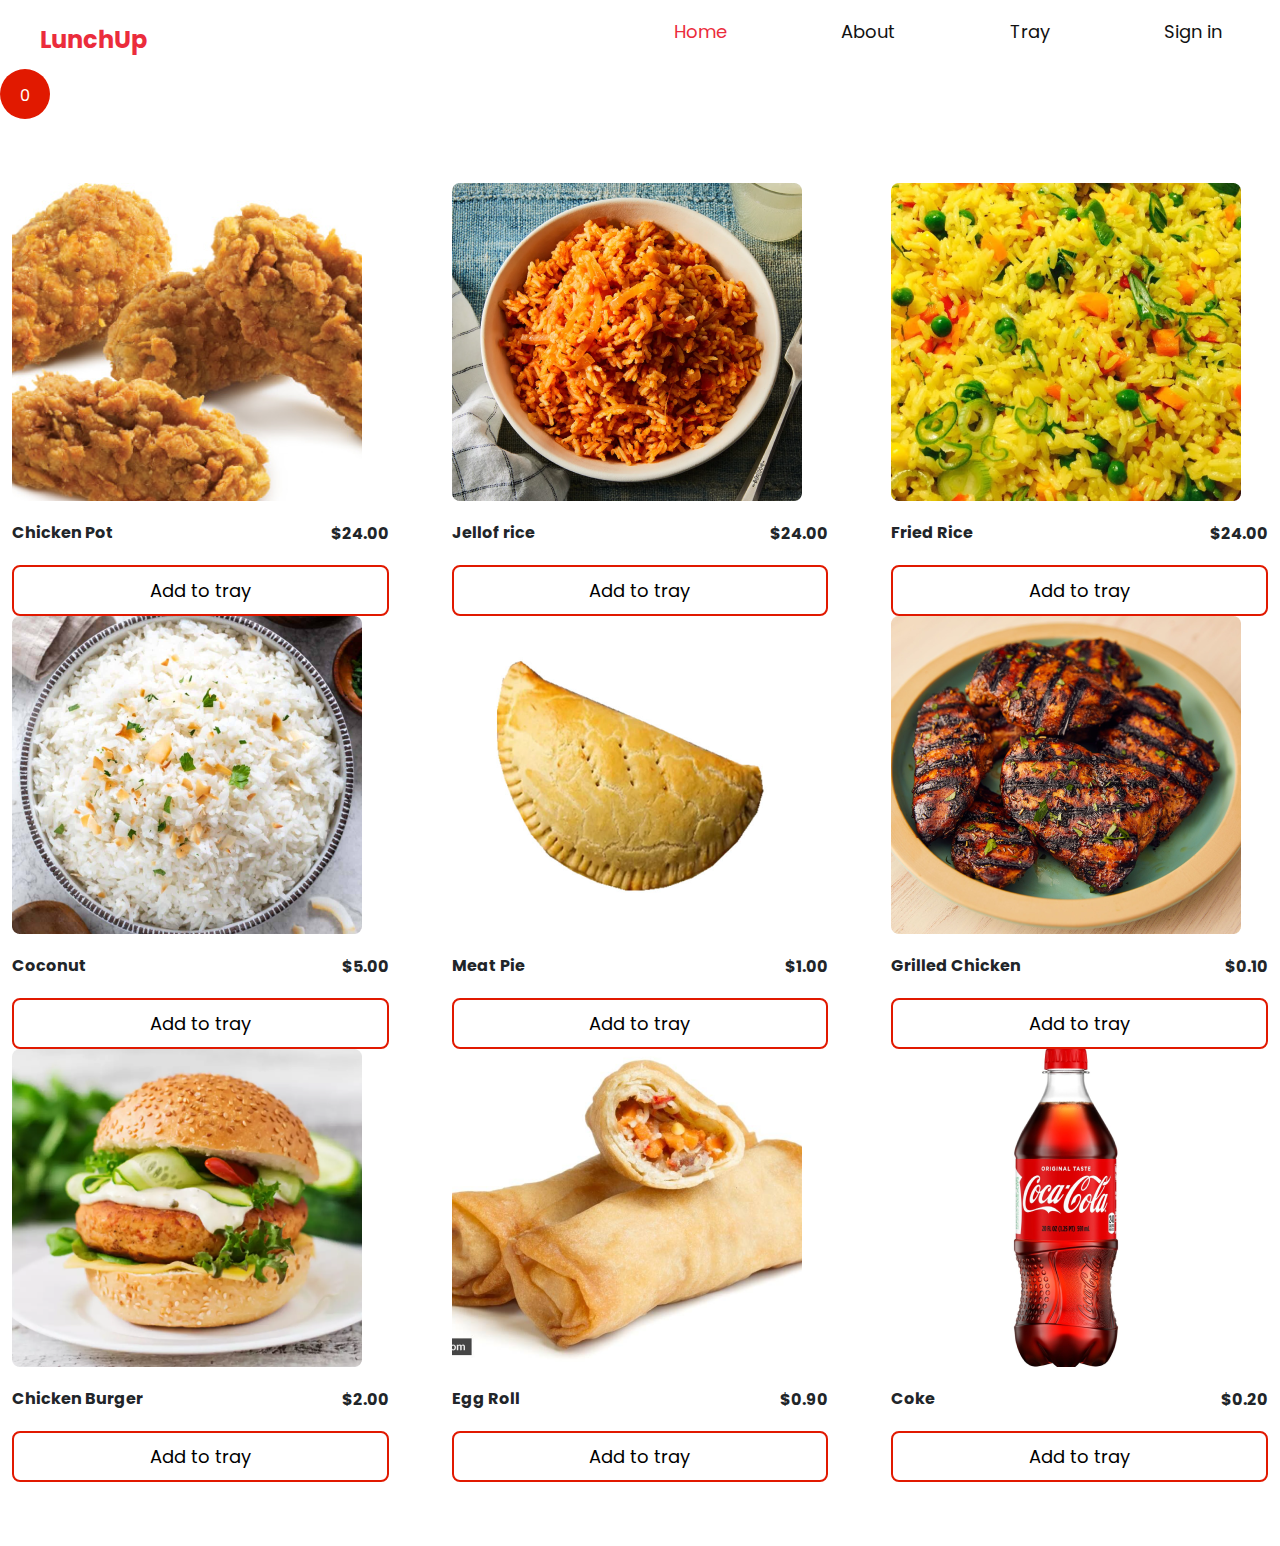
<file: foods.html>
<!DOCTYPE html>
<html>
<head>
    <meta charset='utf-8'>
    <meta http-equiv='X-UA-Compatible' content='IE=edge'>
    <title>Select Food</title>
    <meta name='viewport' content='width=device-width, initial-scale=1'>
    <link rel="shortcut icon" href="./img/favicon.png" type="image/x-icon">
    <link rel="stylesheet" href="https://cdn.jsdelivr.net/npm/bootstrap@5.0.2/dist/css/bootstrap.min.css">
    <link rel="stylesheet" href="./Css/foods.css">
    <link href='https://unpkg.com/boxicons@2.0.9/css/boxicons.min.css' rel='stylesheet'>
   <link href="https://fonts.googleapis.com/css?family=Poppins:100,100italic,200,200italic,300,300italic
   ,regular,italic,500,500italic,600,600italic,700,700italic,800,800italic,900,900italic" rel="stylesheet" />

</head>
<body>

    <header>
        <nav class="nav-bar">
            <div class="nav-bar__logo">
                LunchUp
            </div>
            <ul class="nav-bar__list">
                <li class="nav-bar__list__item nav-bar__list__item--active">
                    <a href="#">Home</a>
                </li>
                <li class="nav-bar__list__item">
                    <a href="#">About</a>
                </li>
                <li class="nav-bar__list__item">
                    <a href="tray.html">Tray</a>
                </li>
                <li class="nav-bar__list__item">
                    <a href="#">Sign in</a>
                </li>
                <li class="nav-bar__list__item nav-bar__list__item--btn">
                    <a href="#">Create account</a>
                </li>
            </ul>
        </nav>
    </header>
    <main>
        <div class="food_item">

            <div id = 'number' class="number">0</div>
        </div>
    <section class="container-fluid py-5 my-3" >
        <div class="food__container">
            <div class="food__container__img">
                <img src="./img/chicken-pot.png" alt="chicken pot">
            </div>
            <div class=" d-flex justify-content-between py-3 food__container__label">
                <p class="food__container__food-name my-0 py-1">Chicken Pot</p>
                <p class = 'fw-bolder food__container__price my-0'> $24.00</p>
            </div>
            
                <button id = 'btn' onclick = 'count()' class=" food__container__CTA my-0">Add to tray</button>
            
        </div>
        <div class="food__container">
            <div class="food__container__img">
                <img src="./img/jollof-rice.png" alt="chicken pot">
            </div>
            <div class=" d-flex justify-content-between py-3 food__container__label">
                <p class="food__container__food-name my-0 py-1">Jellof rice</p>
                <p class = 'fw-bolder food__container__price my-0'> $24.00</p>
            </div>
            
                <button id = 'btn' onclick = 'count()' class="food__container__CTA my-0">Add to tray</button>
            
        </div>
        <div class="food__container ">
            <div class="food__container__img">
                <img src="./img/fried-rice.png" alt="chicken pot">
            </div>
            <div class=" d-flex justify-content-between py-3 food__container__label">
                <p class="food__container__food-name my-0 py-1">Fried Rice</p>
                <p class = 'fw-bolder food__container__price my-0'> $24.00</p>
            </div>
            
                <button id = 'btn' onclick = 'count()' class="food__container__CTA my-0">Add to tray</button>
            
        </div>
        <div class="food__container">
            <div class="food__container__img">
                <img src="./img/coconut-rice.png" alt="chicken pot">
            </div>
            <div class=" d-flex justify-content-between py-3 food__container__label">
                <p class="food__container__food-name my-0 py-1">Coconut</p>
                <p class = 'fw-bolder food__container__price my-0'> $5.00</p>
            </div>
            
                <button id = 'btn' onclick = 'count()' class="food__container__CTA my-0">Add to tray</button>
            
        </div>
        <div class="food__container">
            <div class="food__container__img">
                <img src="./img/meatpie.png" alt="chicken pot">
            </div>
            <div class=" d-flex justify-content-between py-3 food__container__label">
                <p class="food__container__food-name my-0 py-1">Meat Pie</p>
                <p class = 'fw-bolder food__container__price my-0'> $1.00</p>
            </div>
            
                <button id = 'btn' onclick = 'count()' class="food__container__CTA my-0">Add to tray</button>
            
        </div>
        <div class="food__container ">
            <div class="food__container__img">
                <img src="./img/grilled-chicken.png" alt="chicken pot">
            </div>
            <div class=" d-flex justify-content-between py-3 food__container__label">
                <p class="food__container__food-name my-0 py-1">Grilled Chicken</p>
                <p class = 'fw-bolder food__container__price my-0'> $0.10</p>
            </div>
            
                <button id = 'btn' onclick = 'count()' class="food__container__CTA my-0">Add to tray</button>
            
        </div>
        <div class="food__container">
            <div class="food__container__img">
                <img src="./img/chicken-burger.png" alt="chicken pot">
            </div>
            <div class=" d-flex justify-content-between py-3 food__container__label">
                <p class="food__container__food-name my-0 py-1">Chicken Burger</p>
                <p class = 'fw-bolder food__container__price my-0'> $2.00</p>
            </div>
            
                <button id = 'btn' onclick = 'count()' class="food__container__CTA my-0">Add to tray</button>
            
        </div>
        <div class="food__container">
            <div class="food__container__img">
                <img src="./img/egg-roll.png" alt="chicken pot">
            </div>
            <div class=" d-flex justify-content-between py-3 food__container__label">
                <p class="food__container__food-name my-0 py-1">Egg Roll</p>
                <p class = 'fw-bolder food__container__price my-0'> $0.90</p>
            </div>
            
                <button id = 'btn' onclick = 'count()' class="food__container__CTA my-0">Add to tray</button>
            
        </div>
        <div class="food__container ">
            <div class="food__container__img">
                <img src="./img/coke.png" alt="chicken pot">
            </div>
            <div class=" d-flex justify-content-between py-3 food__container__label">
                <p class="food__container__food-name my-0 py-1">Coke</p>
                <p class = 'fw-bolder food__container__price my-0'> $0.20</p>
            </div>
            
                <button id = 'btn' onclick = 'count()' class="food__container__CTA my-0">Add to tray</button>
            
        </div>
    </section>
   </main>

   <script>
       let btn = document.getElementById('btn');
        let number = document.getElementById('number');
        let food = document.getElementsByClassName('.food__container__food-name')

        let counter = 0

          
            function count(){
                counter++;
                number.innerHTML = counter;
            }

   </script>
</body>
</html>
</file>
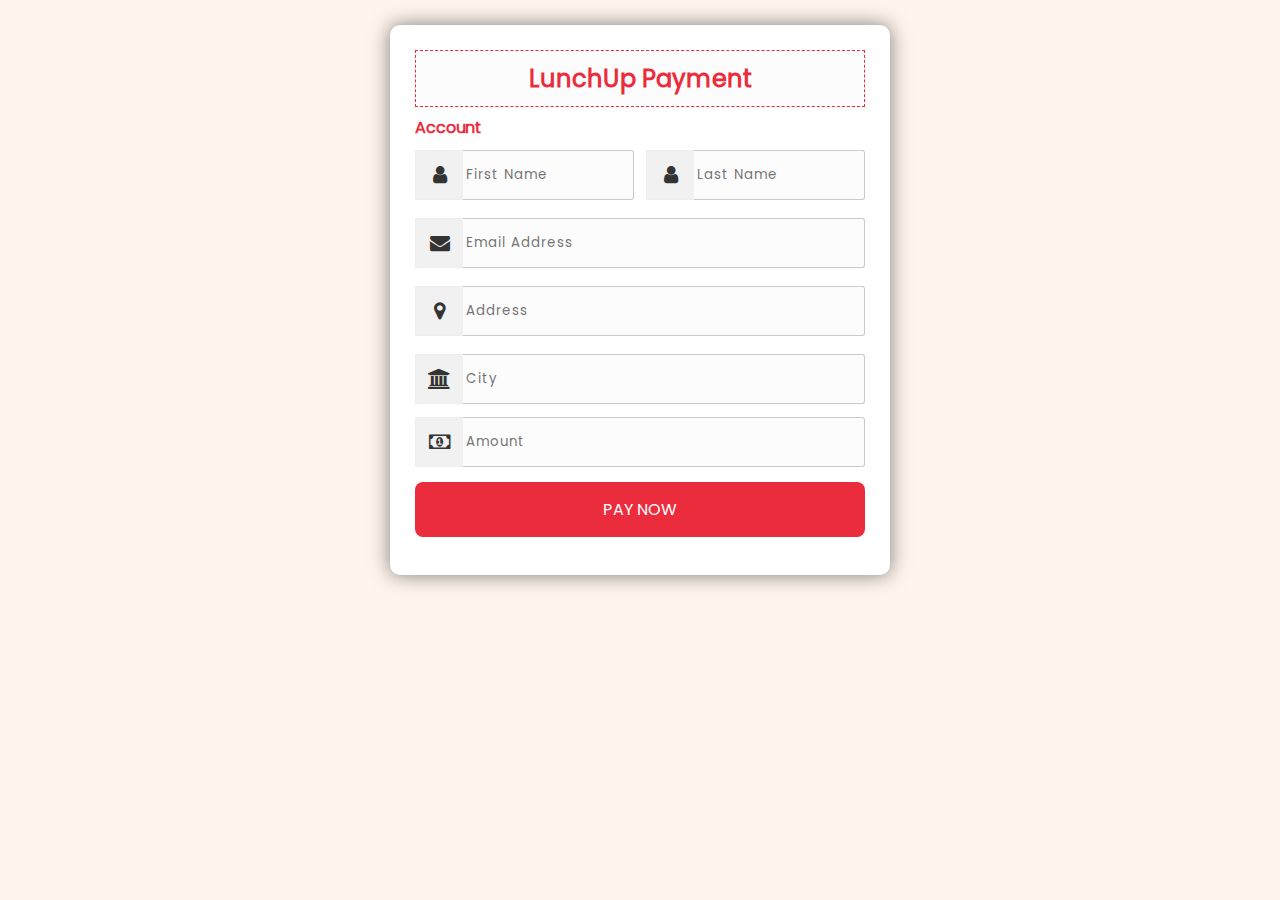
<file: Payment.html>
<!DOCTYPE html>
<html lang="en">
<head>
  <meta charset="UTF-8">
  <meta http-equiv="X-UA-Compatible" content="IE=edge">
  <meta name="viewport" content="width=device-width, initial-scale=1.0">
  <link rel="stylesheet" href="https://maxcdn.bootstrapcdn.com/font-awesome/4.2.0/css/font-awesome.min.css">
  
  <link rel="shortcut icon" href="./img/favicon.png" type="image/x-icon">
  <link rel="stylesheet" href="./Css/payment.css">
  <title>Payment Page</title>
</head>
<body>
  <div id="preloader"></div>


  <div class="wrapper">
    <h2>LunchUp Payment</h2>
    <form id="paymentForm">
        <!--Account Information Start-->
        <h4>Account</h4>
        <div class="input_group">
            <div class="input_box">
                <input type="text" placeholder="First Name" id="first-name"  class="name">
                <i class="fa fa-user icon"></i>
            </div>
            <div class="input_box">
                <input type="text" placeholder="Last Name" id="last-name"  class="name">
                <i class="fa fa-user icon"></i>
            </div>
        </div>
        <div class="input_group">
            <div class="input_box">
                <input type="email" placeholder="Email Address" id="email-address" required class="names">
                <i class="fa fa-envelope icon"></i>
            </div>
        </div>
        <div class="input_group">
            <div class="input_box">
                <input type="text" placeholder="Address" id="address" required class="name">
                <i class="fa fa-map-marker icon" aria-hidden="true"></i>
            </div>
        </div>
        <div class="input_group">
            <div class="input_box">
                <input type="text" placeholder="City" required  class="name">
                <i class="fa fa-institution icon"></i>
            </div>
        </div>
        <!--Account Information End-->

        <div class="input_box">
            <input type="text" placeholder="Amount" id="amount" required class="names">
            <i class="fa fa-money icon" aria-hidden="true"></i>
        </div>
        <!--Payment Details End-->

        <div class="input_group">
            <div class="input_box">
                <button type="submit"  onclick="payWithPaystack()">PAY NOW</button>
            </div>
        </div>

    </form>

   
</div>
<script>

  var loader = document.getElementById("preloader");
  setTimeout(loads, 500);

  function loads(){
      loader.style.display = "none"
  }

</script>
  <script src="https://js.paystack.co/v1/inline.js"></script> 
  <script src="./payment.js"></script>
</body>
</html>
</file>
<file: Css/foods.css>
body{
    font-family: poppins;
}
header{
    padding-top: 10px;
}
.nav-bar {
    display: -webkit-box;
    display: -ms-flexbox;
    display: flex;
    -webkit-box-align: center;
        -ms-flex-align: center;
            align-items: center;
    padding: 0px 40px;
  }
  
  .nav-bar__logo {
    -webkit-box-flex: 1;
        -ms-flex: 1;
            flex: 1;
    font-style: normal;
    font-weight: bold;
    font-size: 24px;
    line-height: 36px;
    color: #EB2C3C;
  }
  .food__container{
      width: 30%;
  }
  
  .nav-bar__list {
    -webkit-box-flex: 1;
        -ms-flex: 1;
            flex: 1;
    display: -webkit-box;
    display: -ms-flexbox;
    display: flex;
    list-style: none;
    -webkit-box-pack: justify;
        -ms-flex-pack: justify;
            justify-content: space-between;
    font-size: 18px;
    line-height: 27px;
  }
  
  .nav-bar__list__item {
    padding: 8px 18px;
  }
  
  .nav-bar__list__item a {
    text-decoration: none;
    color: #121212;
  }
  
  .nav-bar__list__item a:hover {
    color: #EB2C3C;
  }
  
  .nav-bar__list__item--active a {
    color: #EB2C3C;
  }
  
  .nav-bar__list__item--btn {
    background: #EB2C3C;
    border: 2px solid #EB2C3C;
    border-radius: 8px;
    display: none;
  }
  
  .nav-bar__list__item--btn:hover {
    background: white;
  }
  
  .nav-bar__list__item--btn:hover a {
    color: #EB2C3C;
  }
  
  .nav-bar__list__item--btn a {
    color: white;
  }
  
ul{
    list-style-type: none;
    display: flex;
    justify-content: space-between;
}
a{
    text-decoration: none;
    color: #121212;
    font-size: 18px;
}
/* .food__container{
    w
} */
.small-piece{
    height: 80px;
    position: fixed;
    z-index: -1;
}
.food__container__img1{
    background: url('../img/chicken-pot.png');
    
}

.food__container__img2{
    
    background: url('../img/jollof-rice.png');
    
    
}
.food__container__img3{
    
    background: url('../img/fried-rice.png');
    
}
.food__container__img4{
    
    background: url('../img/coconut-rice.png');
    
}
.food__container__img5{
    
    background: url('../img/meatpie.png');
    
}
.food__container__img6{
    
    background: url('../img/grilled-chicken.png');
    
}
.food__container__img7{
    background: url('../img/chicken-burger.png');
    
}
.food__container__img8{
    background: url('../img/egg-roll.png');
    
}
.food__container__img9{
    background: url('../img/coke.png');
}
.food-bg{
    width: 100%;
    height: 350px;
    margin-top: 20px;
    cursor: pointer;
    background-repeat: no-repeat;
    background-size: cover;
    background-position:center;
    border-radius: 8px;
}

.food__container__food-name{
    font-weight: 700;
}

.food__container__CTA{
    width: 100%;
    border: 2px solid #e11900;
    background-color: #fff;
    padding: 10px 20px;
    border-radius: 8px;
    cursor: pointer;
    font-size: 18px;
    margin-bottom: 10px;
    background-size: contain;

}
.food__container__price{
    padding-top: 5px;
}
.food__container__CTA:hover{
    background-color: #e11900;
    color: #fff;
}
.container-fluid{
    display: flex;
    justify-content: space-between;
    flex-wrap: wrap;
}
.food__content__label{
    padding:10px auto;
}

.food_item{
    height: 50px;
    width: 50px;
    background-color: #e11900;
    border-radius: 50%;
    position: relative;
}
.number{
    position: relative;
    color: white;
    top: 15px;
    left: 20px;
}
.food__station{
    font-family: Poppins;
    font-style: normal;
    font-weight: bold;
    font-size: 38px;
    line-height: 57px;
    margin-bottom: 0;
    /* identical to box height */


color: #EB2C3C;
}
.food__text{
    display: flex;
    justify-content: space-between;
}
.food__details_desc, .time{
    font-family: Poppins;
    font-style: normal;
    font-weight: 300;
    font-size: 20px;
    line-height: 30px;
    color: #C1C1C1;
}
.delivery__time{
    font-family: Poppins;
    font-style: normal;
    font-weight: 500;
    font-size: 20px;
    line-height: 30px;
    color: #3C3A3A;
    width: 70px;

    display: inline;
}
@media screen  and (max-width: 900px){
    .food__container{
        width:45%
    }
    .food__text{
        flex-direction: column;
    }
    .delivery__time{
        font-size: 16px;
    }
    .food__details_desc, .time{
        font-size: 16px;
    }
    .food__station{
        font-size: 30px;
    }

@media screen and (max-width:500px) {
    .food__container{
        width: 100%;
       
    }
    .food-bg{
        width: 100%;
    }
    .nav-bar{
        display: none;
    }
  
}
</file>
<file: Css/payment.css>
@font-face {
  font-family: poppins;
  src: url(../fonts/Poppins-Regular.ttf) format("truetype"), url(../fonts/Poppins-Regular.ttf) format("truetype");
}
@font-face {
  font-family: poppinsbold;
  src: url(../fonts/Poppins-Bold.ttf) format("truetype"), url(../fonts/Poppins-Bold.ttf) format("truetype");
}
*{
  margin: 0;
  padding: 0;
  font-family: poppins;
  box-sizing: border-box;
}
body{
  background-color: seashell;
}








.wrapper {
  background-color: #fff;
  width: 500px;
  padding: 25px;
  margin: 25px auto 0;
  box-shadow: 0px 0px 20px rgba(0, 0, 0, 0.5);
  border-radius: 10px;
}

.wrapper h2 {
  background-color: #fcfcfc;
  color: #EB2C3C;
  font-size: 24px;
  padding: 10px;
  margin-bottom: 8px;
  text-align: center;
  border: 1px dashed #EB2C3C;
}

.wrapper h4 {
  padding-bottom: 5px;
  color: #EB2C3C;
}

.input_group {
  margin-bottom: 8px;
  width: 100%;
  position: relative;
  display: flex;
  flex-direction: row;
  padding: 5px 0;
}

.input_box {
  width: 100%;
  margin-right: 12px;
  position: relative;
}

.input_box:last-child {
  margin-right: 0;
}

.input_box .name {
  padding: 14px 10px 14px 50px;
  width: 100%;
  background-color: #fcfcfc;
  border: 1px solid #0003;
  outline: none;
  letter-spacing: 1px;
  transition: 0.3s;
  border-radius: 3px;
  color: #333;
}
.input_box .names {
  padding: 14px 10px 14px 50px;
  width: 100%;
  background-color: #fcfcfc;
  border: 1px solid #0003;
  outline: none;
  letter-spacing: 1px;
  transition: 0.3s;
  border-radius: 3px;
  color: #333;
}

.input_box .name:focus, .dob:focus {
  -webkit-box-shadow: 0 0 2px 1px #EB2C3C;
  -moz-box-shadow: 0 0 2px 1px #EB2C3C;
  box-shadow: 0 0 2px 1px #EB2C3C;
  border: 1px solid #EB2C3C;
}

.input_box .icon {
  width: 48px;
  height: auto;
  display: flex;
  justify-content: center;
  align-items: center;
  position: absolute;
  top: 0px;
  left: 0px;
  bottom: 0px;
  color: #333;
  background-color: #f1f1f1;
  border-radius: 2px 0 0 2px;
  transition: 0.3s;
  font-size: 20px;
  pointer-events: none;
  border: 1px solid #00000003;
  border-right: none;
}
#icon{
  margin-right: 10px;
}
.name:focus+.icon {
  background-color: #EB2C3C;
  color: #fff;
  border-right: 1px solid #EB2C3C;
  border: none;
  transition: 1s;
}


.input_box label {
  width: 50%;
  padding: 13px;
  background-color: #fcfcfc;
  display: block;
  text-align: center;
  float: left;
  border: 1px solid #c0bfbf;
}

.input_box label:first-of-type {
  border-top-left-radius: 3px;
  border-bottom-right-radius: 3px;
  border-right: none;
}

.input_box label:last-of-type {
  border-top-right-radius: 3px;
  border-bottom-right-radius: 3px;
}

.radio:checked+label {
  background-color: #21cdd3;
  color: #fff;
  transition: 0.5s;
}

.input_box button {
  width: 100%;
  background-color: #EB2C3C;
  border: none;
  color: #fff;
  padding: 15px;
  border-right: 4px;
  font-size: 16px;
  transition: all 0.3s ease;
  margin-top: 10px;
  border-radius: 8px;
}

.input_box button:hover {
  cursor: pointer;
  background-color: #EB2C3C;
}
#preloader{
  height: 100vh;
  width: 100%;
  position: fixed;
  z-index: 100;
  background: #fff url(../img/circle-loader-gif-2.gif) no-repeat center center;
  background-size: 15%;
}
</file>
